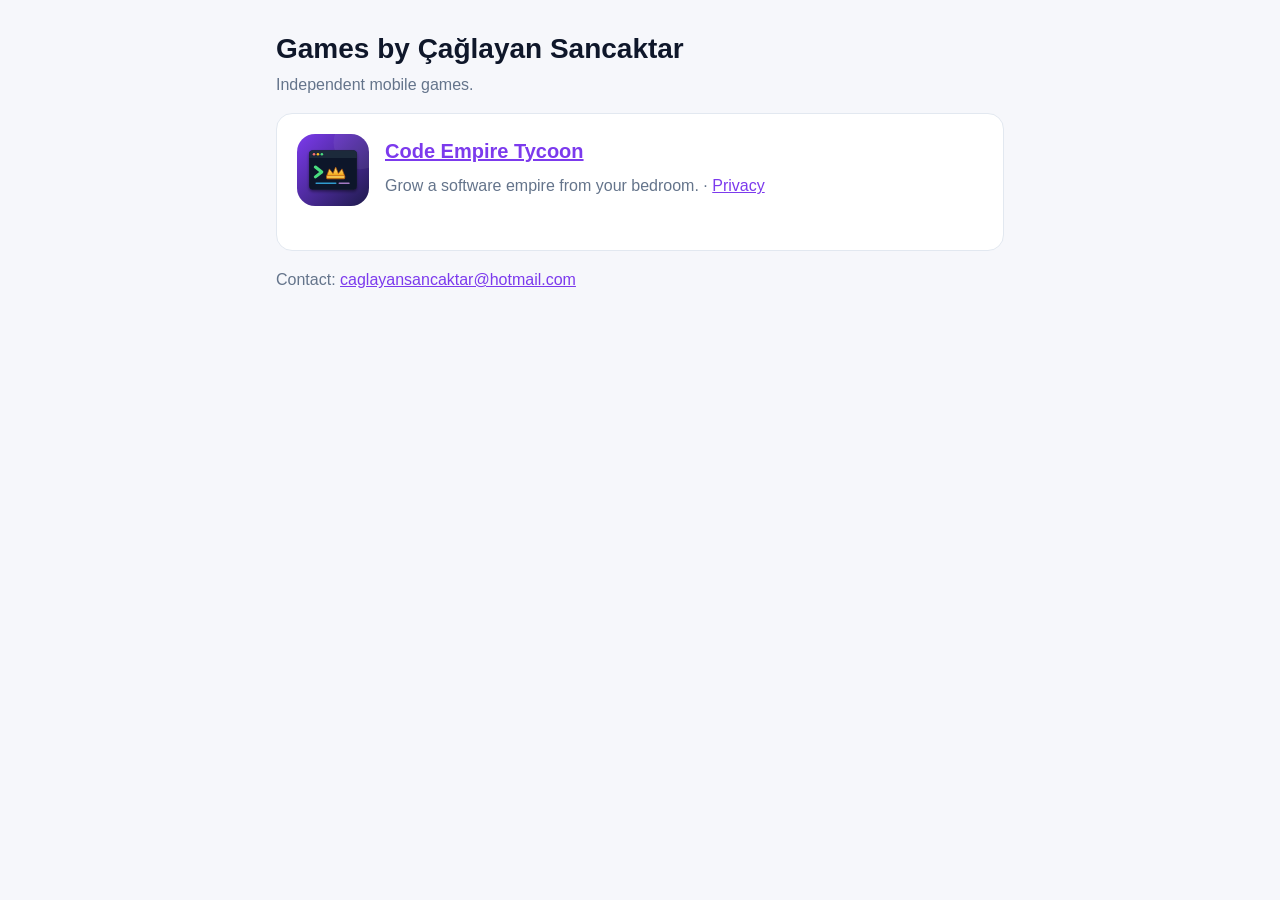
<file: index.html>
<!doctype html>
<html lang="en">
  <head>
    <meta charset="utf-8" />
    <meta name="viewport" content="width=device-width, initial-scale=1" />
    <title>Çağlayan Sancaktar · Games</title>
    <link rel="stylesheet" href="site.css" />
  </head>
  <body>
    <main>
      <h1>Games by Çağlayan Sancaktar</h1>
      <p class="muted">Independent mobile games.</p>
      <div class="card">
        <header class="hero">
          <img src="code-empire-tycoon/icon.svg" alt="" />
          <div>
            <h2 style="margin: 0"><a href="https://code-empire-tycoon.web.app/en/">Code Empire Tycoon</a></h2>
            <p class="muted">Grow a software empire from your bedroom. · <a href="https://code-empire-tycoon.web.app/en/privacy">Privacy</a></p>
          </div>
        </header>
      </div>
      <p class="muted">Contact: <a href="mailto:caglayansancaktar@hotmail.com">caglayansancaktar@hotmail.com</a></p>
    </main>
  </body>
</html>
</file>
<file: site.css>
:root {
  color-scheme: light;
  --bg: #f6f7fb;
  --card: #ffffff;
  --text: #0f172a;
  --muted: #64748b;
  --line: #e2e8f0;
  --accent: #7c3aed;
}

@media (prefers-color-scheme: dark) {
  :root {
    color-scheme: dark;
    --bg: #0f1424;
    --card: #151b2e;
    --text: #e5e7eb;
    --muted: #94a3b8;
    --line: #273153;
    --accent: #a78bfa;
  }
}

* {
  box-sizing: border-box;
}

body {
  margin: 0;
  background: var(--bg);
  color: var(--text);
  font: 16px/1.6 -apple-system, BlinkMacSystemFont, 'Segoe UI', Roboto, sans-serif;
}

main {
  max-width: 760px;
  margin: 0 auto;
  padding: 32px 16px 64px;
}

header.hero {
  display: flex;
  align-items: center;
  gap: 16px;
  margin-bottom: 24px;
}

header.hero img {
  width: 72px;
  height: 72px;
  border-radius: 18px;
}

h1 {
  font-size: 28px;
  line-height: 1.2;
  margin: 0;
}

h2 {
  font-size: 20px;
  margin: 32px 0 8px;
}

h3 {
  font-size: 16px;
  margin: 20px 0 4px;
}

p,
li {
  margin: 6px 0;
}

.muted {
  color: var(--muted);
}

a {
  color: var(--accent);
}

.card {
  background: var(--card);
  border: 1px solid var(--line);
  border-radius: 16px;
  padding: 20px;
  margin: 16px 0;
}

nav.lang {
  display: flex;
  gap: 12px;
  margin: 8px 0 0;
  font-size: 14px;
}

hr {
  border: none;
  border-top: 1px solid var(--line);
  margin: 40px 0;
}
</file>
